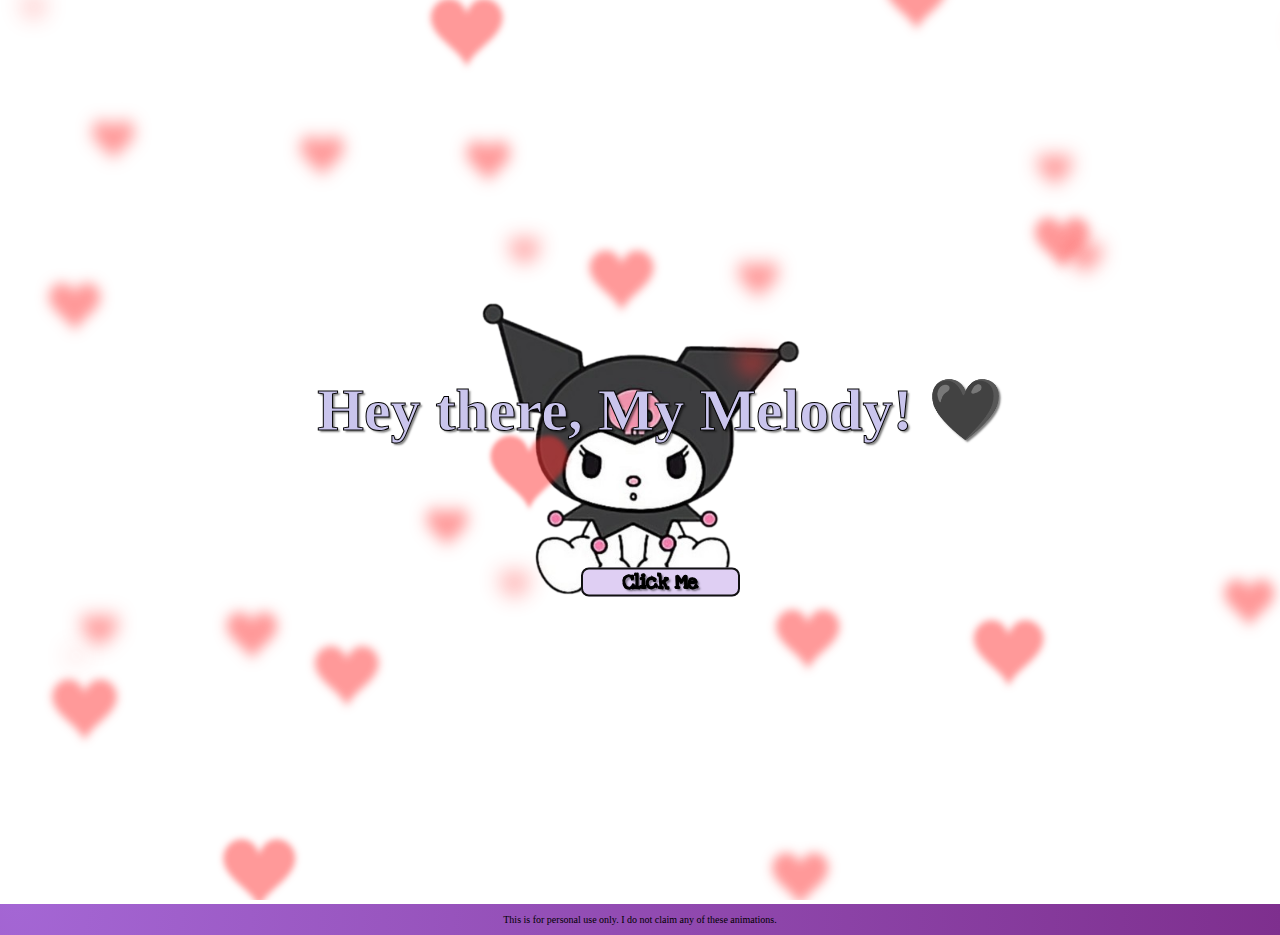
<file: index.html>
<!DOCTYPE html>
<html lang="en">
  <head>
    <!--
        Author: Carlos Andres
        Date:   2-7-2022

        Filename: index.html
     -->
    <meta charset="UTF-8" />
    <meta name="viewport" content="width=device-width, initial-scale=1.0" />
    <title>CodePen - Happy Valentine&#39;s day !</title>
    <link
      href="https://fonts.googleapis.com/css?family=Love+Ya+Like+A+Sister"
      rel="stylesheet"
    />
    <style>
      body {
        overflow: hidden;
        margin: 0;
      }

      img {
        display: block;
        margin-left: auto;
        margin-right: auto;
        width: 100%;
        height: auto;
        max-width: 400px;
        backface-visibility: hidden;
      }

      h1 {
        position: fixed;
        top: 50%;
        left: 0;
        width: 100%;
        text-align: center;
        transform: translateY(-50%);
        font-family: "Love Ya Like A Sister", cursive;
        font-size: 40px;
        color: #cac5ed; /* Set the text color to a purple shade */
        text-shadow: 2px 2px 2px rgba(0, 0, 0, 0.5); /* Add a subtle text shadow for depth */
        padding: 0 20px;
        -webkit-text-stroke-width: 1px; /* Set the width of the text stroke */
        -webkit-text-stroke-color: #000; /* Set the color of the text stroke to black */
      }

      /* Kuromi-themed font */
      @import url("https://fonts.googleapis.com/css2?family=Bad+Script&display=swap");

      h1 {
        font-family: "Bad Script", cursive; /* Set the font to a Kuromi-themed font */
      }

      @media (min-width: 1200px) {
        h1 {
          font-size: 60px;
        }
      }

      /*Code for snoopy */

      /*Button */
      .button-container {
        text-align: center; /* Center the button horizontally */
        margin-top: 20px; /* Add space between the text and button */
      }

      .button-56 {
        background-color: #dfcff3;
        border: 2px solid #111;
        border-radius: 8px;
        color: #111;
        cursor: pointer;
        font-family: "Love Ya Like A Sister", cursive;
        font-size: 16px;
        height: 48px;
        line-height: 48px; /* Center the text vertically within the button */
        padding: 0 25px;
        text-align: center;
        text-decoration: none;
        user-select: none;
        -webkit-user-select: none;
        touch-action: manipulation;
        transition: background-color 0.3s, border-color 0.3s, color 0.3s;
      }

      .button-56:hover {
        background-color: #f0c3e2;
        border-color: #000;
        color: #000;
      }

      .button-56:active {
        background-color: #f0c3e2;
        border-color: #000;
        color: #000;
      }

      @media (min-width: 768px) {
        .button-56 {
          font-size: 20px;
          padding: 0 40px;
        }
      }
      .footer {
        position: absolute;
        left: 0;
        bottom: auto;
        width: 100%;
        /* Change the color values to create a purple gradient */
        background-image: radial-gradient(
          circle farthest-corner at 1.3% 2.8%,
          rgba(164, 102, 212, 1) 0%,
          /* Lighter purple */ rgba(126, 47, 142, 1) 100.2% /* Darker purple */
        );
        color: black;
        text-align: center;
        font-size: 10px;
      }

      .kuromi-container {
        display: flex;
        justify-content: center;
        align-items: center;
        position: fixed;
        top: 0;
        left: 0;
        right: 0;
        bottom: 0;
        animation: float 5s infinite alternate ease-in-out;
        z-index: 1; /* Set a higher z-index to bring Kuromi to the front */
      }

      .kuromi {
        width: 1000px; /* Adjust size as needed */
        height: auto;
      }

      .loading {
        position: relative;
        z-index: 2; /* Set a higher z-index to bring the button and text in front of Kuromi */
      }

      @keyframes float {
        0% {
          transform: translateY(0);
        }
        50% {
          transform: translateY(-20px);
        }
        100% {
          transform: translateY(0);
        }
      }
    </style>
  </head>
  <body>
    <!-- partial:index.partial.html -->

    <script src="script.js"></script>
    <div class="grid-container">
      <div class="loading">
        <div class="snoopy"></div>
        <canvas></canvas>

        <h1>
          Hey there, My Melody! 🖤 <br /><br />
          <div class="button-container">
            <a href="love.html" class="button-56">Click Me</a>
          </div>
        </h1>
      </div>
    </div>
    <div class="kuromi-container">
      <img src="images/kuromi.png" alt="Kuromi" class="kuromi" />
    </div>

    <!-- partial -->
    <script src="script.js"></script>
    <div class="footer">
      <p>
        This is for personal use only. I do not claim any of these animations.
      </p>
    </div>
  </body>
</html>
</file>
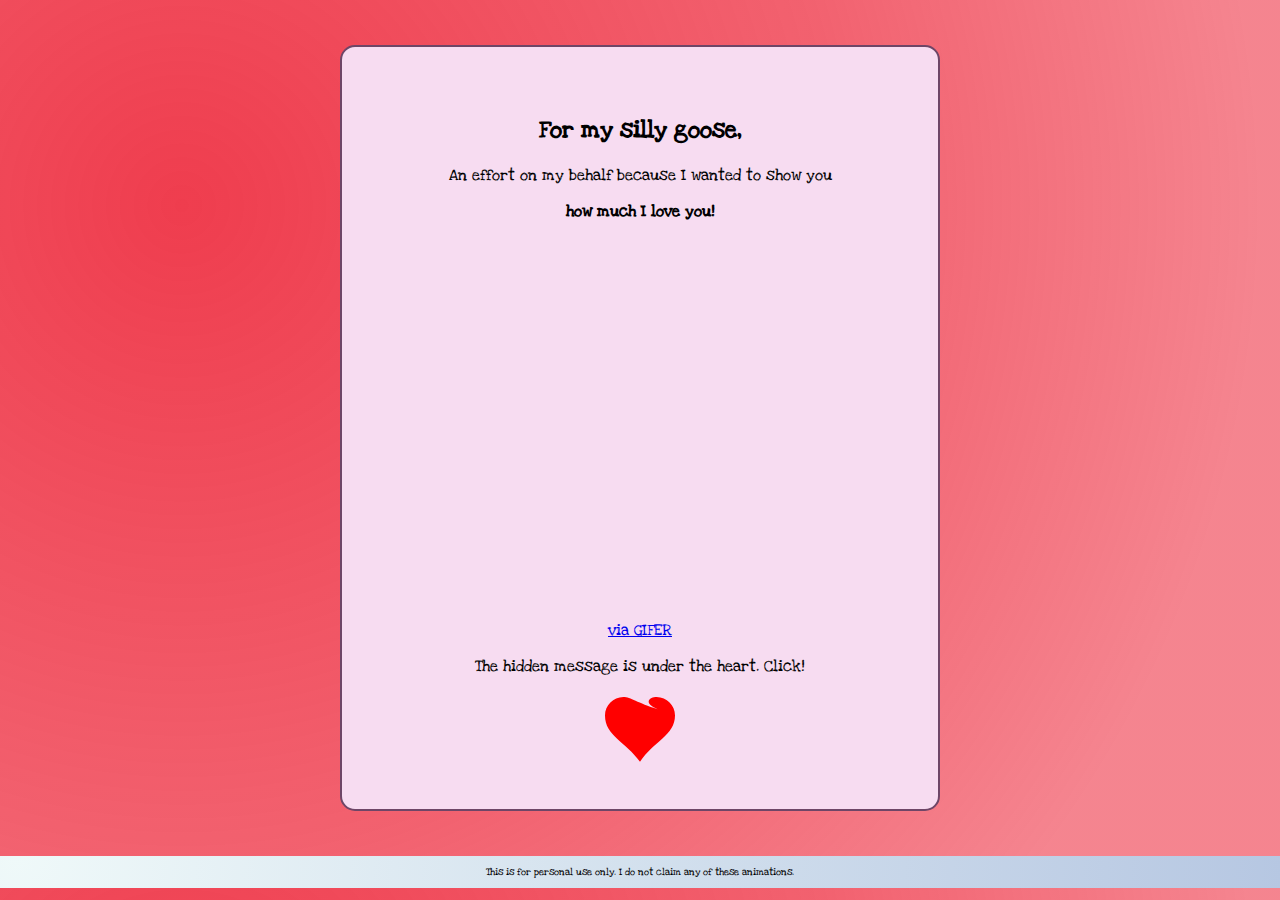
<file: card.html>
<!DOCTYPE html>
<html lang="en">
  <head>
    <!--
        Author: Carlos Andres
        Date:   2-8-2022

        Filename: index.html
     -->
    <meta charset="UTF-8" />
    <meta name="viewport" content="width=device-width, initial-scale=1.0" />
    <title>CodePen - Happy Valentine&#39;s day !</title>
    <link
      href="https://fonts.googleapis.com/css?family=Love+Ya+Like+A+Sister"
      rel="stylesheet"
    />
    <link
      rel="stylesheet"
      href="//maxcdn.bootstrapcdn.com/font-awesome/4.5.0/css/font-awesome.min.css"
    />
  </head>
  <style>
    body {
      text-align: center;
      font-family: "Roboto", sans-serif;
      background-image: radial-gradient(
        circle farthest-corner at 14.2% 24%,
        rgba(239, 61, 78, 1) 0%,
        rgba(239, 61, 78, 0.81) 51.8%,
        rgba(239, 61, 78, 0.63) 84.6%
      );
    }

    h2,
    h1,
    p {
      font-family: "Love Ya Like A Sister", cursive;
    }

    h3 {
      font-family: "Love Ya Like A Sister", cursive;
      text-shadow: 1px 1px 0 red;
      color: #ffcc66;
      font-size: 20px;
    }

    .heart {
      fill: red;
      position: relative;
      top: 5px;
      width: 70px;
      animation: pulse 1s ease infinite;
    }
    @keyframes pulse {
      0% {
        transform: scale(1);
      }
      50% {
        transform: scale(1.3);
      }
      100% {
        transform: scale(1);
      }
    }
    .letter {
      background-color: #f7dcf1;
      width: 500px;
      padding: 48px;
      position: relative;
      max-width: 90vw;
      margin: 5vh auto;
      border-radius: 15px;
      border: 2px solid #6e4667;
    }
    .letter {
      -webkit-animation-name: rubberBand;
      animation-name: rubberBand;
      -webkit-animation-duration: 1s;
      animation-duration: 1s;
      -webkit-animation-fill-mode: both;
      animation-fill-mode: both;
    }
    @-webkit-keyframes rubberBand {
      0% {
        -webkit-transform: scale3d(1, 1, 1);
        transform: scale3d(1, 1, 1);
      }
      30% {
        -webkit-transform: scale3d(1.25, 0.75, 1);
        transform: scale3d(1.25, 0.75, 1);
      }
      40% {
        -webkit-transform: scale3d(0.75, 1.25, 1);
        transform: scale3d(0.75, 1.25, 1);
      }
      50% {
        -webkit-transform: scale3d(1.15, 0.85, 1);
        transform: scale3d(1.15, 0.85, 1);
      }
      65% {
        -webkit-transform: scale3d(0.95, 1.05, 1);
        transform: scale3d(0.95, 1.05, 1);
      }
      75% {
        -webkit-transform: scale3d(1.05, 0.95, 1);
        transform: scale3d(1.05, 0.95, 1);
      }
      100% {
        -webkit-transform: scale3d(1, 1, 1);
        transform: scale3d(1, 1, 1);
      }
    }
    @keyframes rubberBand {
      0% {
        -webkit-transform: scale3d(1, 1, 1);
        transform: scale3d(1, 1, 1);
      }
      30% {
        -webkit-transform: scale3d(1.25, 0.75, 1);
        transform: scale3d(1.25, 0.75, 1);
      }
      40% {
        -webkit-transform: scale3d(0.75, 1.25, 1);
        transform: scale3d(0.75, 1.25, 1);
      }
      50% {
        -webkit-transform: scale3d(1.15, 0.85, 1);
        transform: scale3d(1.15, 0.85, 1);
      }
      65% {
        -webkit-transform: scale3d(0.95, 1.05, 1);
        transform: scale3d(0.95, 1.05, 1);
      }
      75% {
        -webkit-transform: scale3d(1.05, 0.95, 1);
        transform: scale3d(1.05, 0.95, 1);
      }
      100% {
        -webkit-transform: scale3d(1, 1, 1);
        transform: scale3d(1, 1, 1);
      }
    }
    .modal-window {
      position: fixed;
      background-color: rgba(255, 255, 255, 0.25);
      top: 0;
      right: 0;
      bottom: 0;
      left: 0;
      z-index: 999;
      opacity: 0;
      pointer-events: none;
      transition: all 1.8s;
    }

    .modal-window > div {
      border-radius: 15px;
      border: 2px solid;
      width: 400px;
      position: absolute;
      top: 50%;
      left: 50%;
      transform: translate(-50%, -50%);
      padding: 2em;
      background: #ff7f99;
      color: #333333;
    }

    .modal-close {
      color: #333333;
      line-height: 50px;
      font-size: 80%;
      position: absolute;
      right: 0;
      text-align: center;
      top: 0;
      width: 70px;
      text-decoration: none;
    }

    .modal-window:target {
      opacity: 1;
      pointer-events: auto;
    }

    .pip {
      background-color: #ffe5ea;
      padding: 5px;
      align-content: center;
      color: #ff7f99;
      font-size: 1.5em;
      padding: 10px;
    }
    .boxie25 {
      width: 25%;
      visibility: hidden;
    }
    .boxie50 {
      width: 100%;
    }
    #reply {
      visibility: hidden;
    }
    #smiley {
      visibility: hidden;
    }
    .thinkon {
      visibility: hidden;
    }

    .footer {
      position: absolute;
      left: 0;
      bottom: auto;
      width: 100%;
      background-image: radial-gradient(
        circle farthest-corner at 1.3% 2.8%,
        rgba(239, 249, 249, 1) 0%,
        rgba(182, 199, 226, 1) 100.2%
      );

      color: black;
      text-align: center;
      font-size: 10px;
    }
  </style>
  <body>
    <div class="letter">
      <div class="intro">
        <h2 class="main-title">For my silly goose,</h2>
        <p>An effort on my behalf because I wanted to show you</p>
        <p><strong>how much I love you!</strong></p>
        <div style="padding-top: 73.4%; position: relative">
          <iframe
            src="https://gifer.com/embed/tUJ"
            width="100%"
            height="100%"
            style="position: absolute; top: 0; left: 0"
            frameborder="0"
            allowfullscreen
          ></iframe>
        </div>
        <p><a href="https://gifer.com">via GIFER</a></p>
        <p>The hidden message is under the heart. Click!</p>
        <a class="open-modal" href="#open-modal"
          ><svg class="heart btn" viewBox="0 0 32 29.6">
            <path
              d="M23.6,0c-3.4,0-6.3,2.77.6,5.6C14.7,2.7,11.8,0,8.4,0C3.8,0,0,3.8,0,8.4c0,9.4,9.5,11.9,16,21.2     c6.1-9.3,16-12.1,16-21.2C32,3.8,28.2,0,23.6,0z"
            /></svg
        ></a>
      </div>
    </div>
    <div id="open-modal" class="modal-window">
      <div>
        <a href="#" class="modal-close">Close</a>
        <h1>
          Here's the big question...<i
            class="fa fa-heart"
            aria-hidden="true"
          ></i>
        </h1>
        <div class="container-fluid">
          <div class="row text-center">
            <div class="boxie25"></div>

            <div class="boxie50">
              <p class="pip">
                My silly goose, will you be willing to go on a date with me?
              </p>
              <p class="pip">
                <button type="button" class="btn btn-success" onclick="joy()">
                  Yes!
                </button>
                <button
                  type="button"
                  class="btn btn-danger"
                  onclick="despair()"
                >
                  No!
                </button>
                <button
                  type="button"
                  class="btn btn-warning"
                  onclick="consider()"
                >
                  Maybe!
                </button>
              </p>
              <p class="pip" id="reply"></p>
            </div>

            <div class="boxie25"></div>
          </div>
        </div>
      </div>
    </div>
    <script src="java.js"></script>

    <div class="footer">
      <p>
        This is for personal use only. I do not claim any of these animations.
      </p>
    </div>
  </body>
</html>
</file>
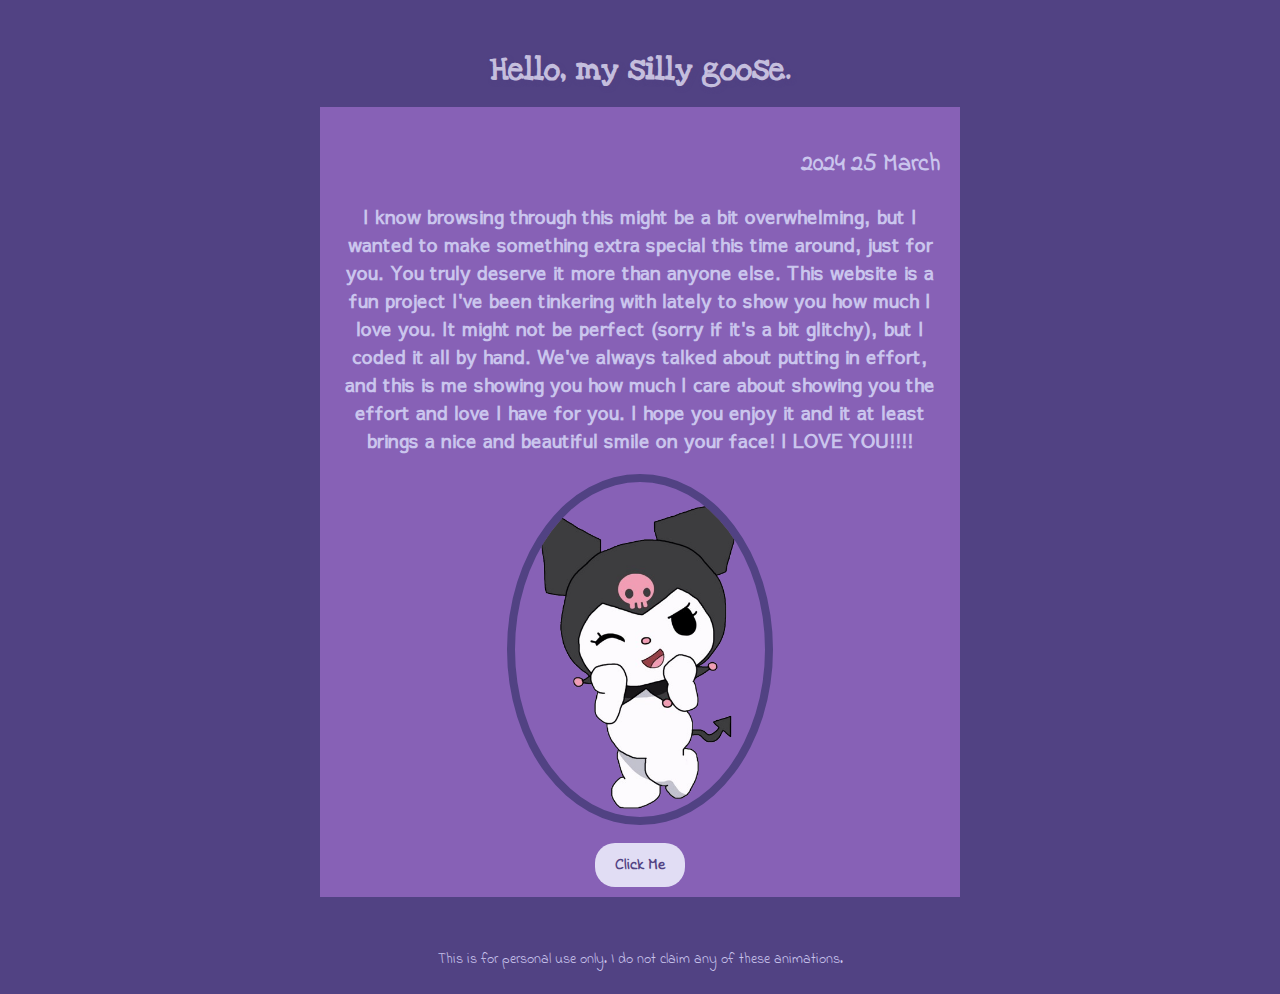
<file: love.html>
<!DOCTYPE html>
<html lang="en">
  <head>
    <!--
        Author: Carlos Andres
        Date:   2-7-2022
        Filename: index.html
     -->
    <meta charset="UTF-8" />
    <meta name="viewport" content="width=device-width, initial-scale=1.0" />
    <title>Happy Valentine's Day!</title>
    <link
      href="https://fonts.googleapis.com/css2?family=Sawarabi+Gothic&display=swap"
      rel="stylesheet"
    />
    <link
      href="https://fonts.googleapis.com/css?family=Love+Ya+Like+A+Sister"
      rel="stylesheet"
    />
    <link
      href="https://fonts.googleapis.com/css?family=Indie+Flower"
      rel="stylesheet"
    />
    <style>
      body {
        background-color: #514283; /* Dark purple background */
        color: #cac5ed; /* Light purple text color */
        font-family: "Indie Flower", cursive; /* Handwriting-style font */
        margin: 0;
        padding: 0;
        display: flex;
        flex-direction: column;
        min-height: 100vh;
      }

      h1 {
        margin: 50px auto 10px; /* Add some space around the heading and center it horizontally */
        text-align: center;
        font-family: "Love Ya Like A Sister", cursive; /* Kuromi-themed font */
        color: #e1ddf4; /* Light purple heading color */
        text-shadow: 2px 2px 4px #514283; /* Add shadow to the heading */
        opacity: 0.8;
      }

      .content {
        flex: 1; /* Allow content to grow to fill remaining space */
        display: flex;
        flex-direction: column;
        justify-content: center;
        align-items: center;
        margin-bottom: 20px; /* Add margin to prevent content from sticking to the footer */
        overflow-y: auto; /* Enable vertical scrollbar */
        scrollbar-width: thin; /* Set the width of the scrollbar */
        scrollbar-color: #8761b6 #514283; /* Set the color of the scrollbar */
      }

      .chalkboard {
        position: relative;
        width: 90%;
        max-width: 600px; /* Limit maximum width of the chalkboard */
        background: #8761b6; /* Light purple chalkboard background */
        border: 8px solid #514283; /* Dark purple border */
        padding: 20px;
        text-align: center;
      }

      .date {
        color: #cac5ed; /* Light purple date color */
        text-align: right; /* Align date to the right */
      }

      .message {
        margin: 20px 0; /* Add some space around the message */
        font-family: "Sawarabi Gothic", sans-serif; /* Sato font for the message */
      }

      img {
        width: 250px;
        height: auto; /* Maintain aspect ratio */
        border-radius: 50%; /* Make the image circular */
        border: 8px solid #514283; /* Dark purple border */
      }

      .btn {
        margin-top: 20px; /* Add margin to the button */
        padding: 10px 20px; /* Add some padding to the button */
        border-radius: 20px; /* Make the button rounded */
        background-color: #e1ddf4; /* Light purple button background */
        color: #514283; /* Dark purple button text color */
        text-decoration: none;
        font-weight: bold;
        transition: background-color 0.3s, color 0.3s; /* Add transition effect */
      }

      .btn:hover {
        background-color: #cac5ed; /* Lighter purple background on hover */
        color: #514283; /* Dark purple text color on hover */
      }

      .footer {
        width: 100%;
        text-align: center;
        padding: 10px 0; /* Add some padding to the footer */
        background-color: #514283; /* Dark purple footer background */
        color: #cac5ed; /* Light purple footer text color */
        font-size: 14px; /* Increase font size */
      }

      .image {
        margin-bottom: 20px; /* Add margin to the bottom of the image */
      }

      /* Customize scrollbar */
      .content::-webkit-scrollbar {
        width: 10px; /* Set the width of the scrollbar */
      }

      .content::-webkit-scrollbar-thumb {
        background-color: #8761b6; /* Light purple thumb color */
        border-radius: 10px; /* Rounded corners for the thumb */
      }

      .content::-webkit-scrollbar-track {
        background-color: #514283; /* Dark purple track color */
      }
    </style>
  </head>
  <body>
    <h1>Hello, my silly goose.</h1>

    <div class="content">
      <div class="chalkboard">
        <div class="date">
          <h2>2024 25 March</h2>
        </div>
        <div class="message">
          <h3>
            I know browsing through this might be a bit overwhelming, but I
            wanted to make something extra special this time around, just for
            you. You truly deserve it more than anyone else. This website is a
            fun project I've been tinkering with lately to show you how much I
            love you. It might not be perfect (sorry if it's a bit glitchy), but
            I coded it all by hand. We've always talked about putting in effort,
            and this is me showing you how much I care about showing you the
            effort and love I have for you. I hope you enjoy it and it at least
            brings a nice and beautiful smile on your face! I LOVE YOU!!!!
          </h3>
        </div>
        <div class="image">
          <img src="images/kuromi2.png" alt="Kuromi" />
        </div>
        <div class="btn-container">
          <a href="you.html" class="btn">Click Me</a>
        </div>
      </div>
    </div>

    <div class="footer">
      <p>
        This is for personal use only. I do not claim any of these animations.
      </p>
    </div>
  </body>
</html>
</file>
